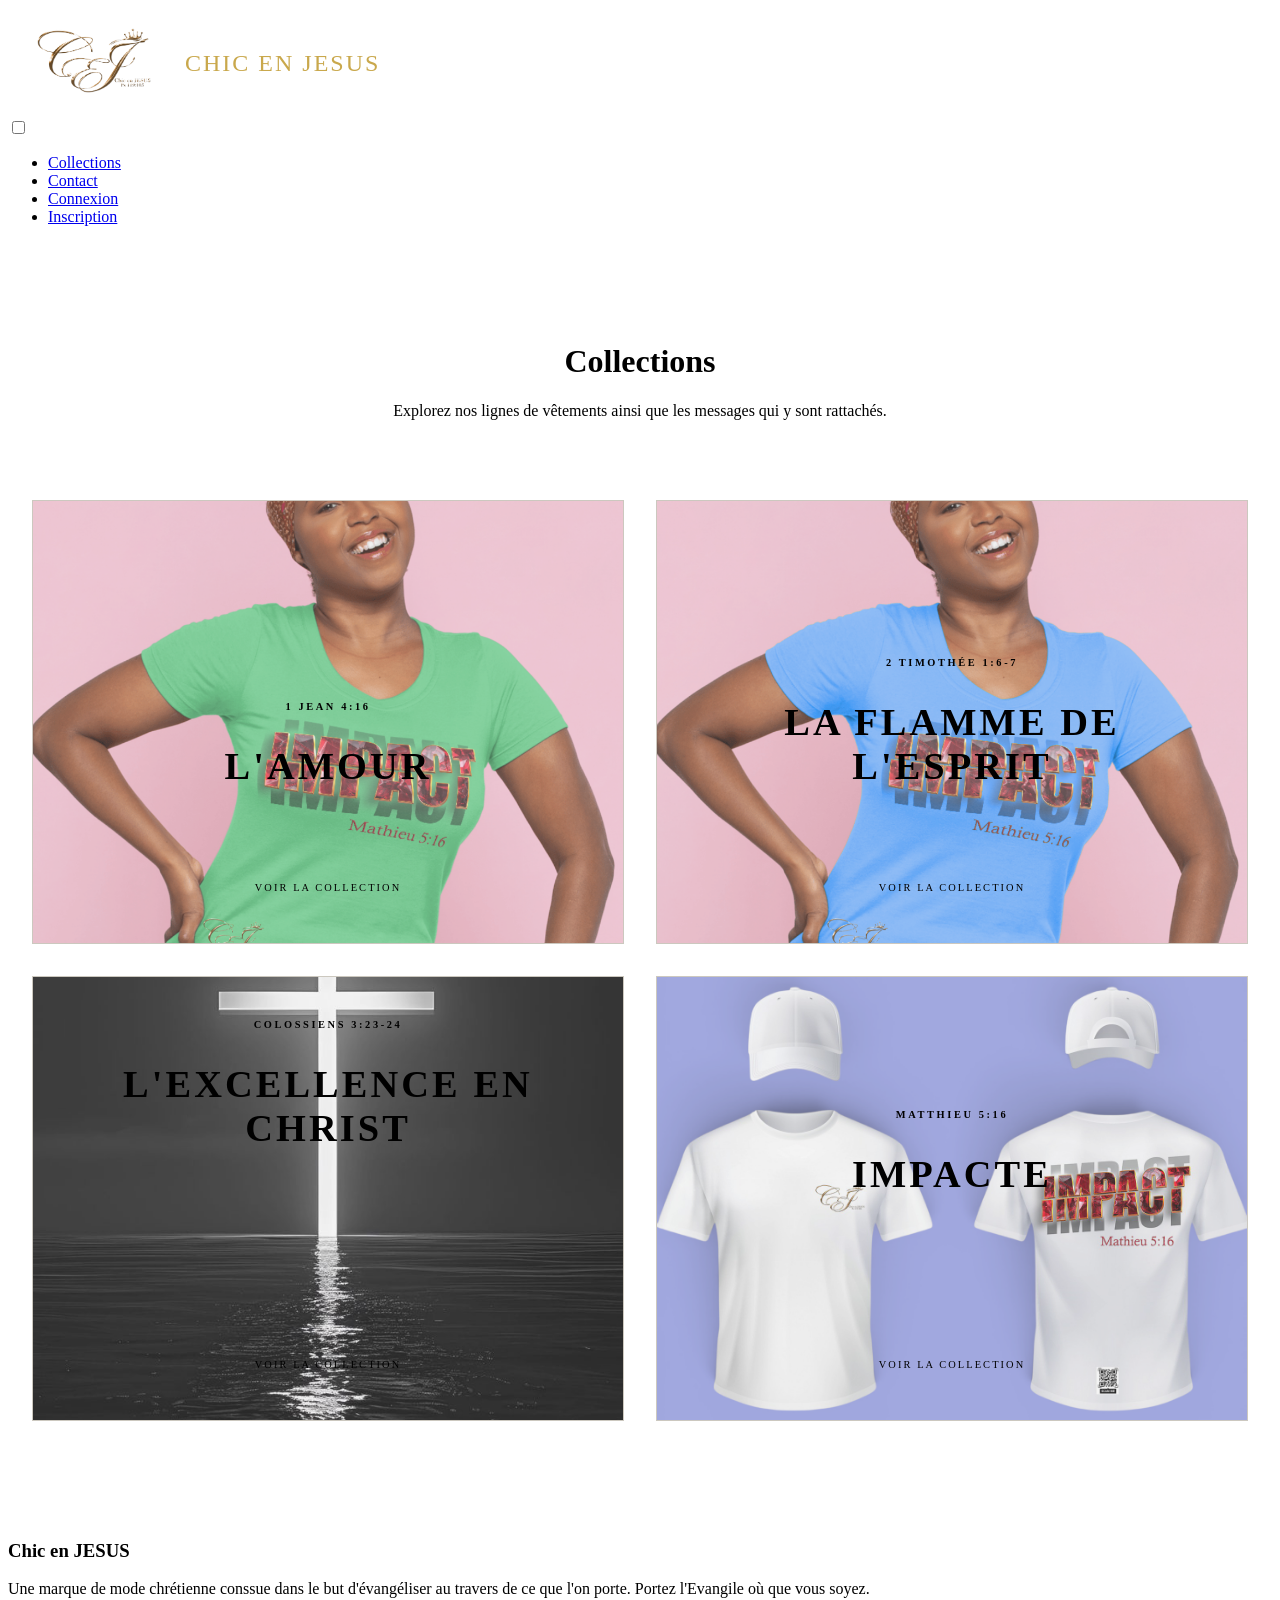
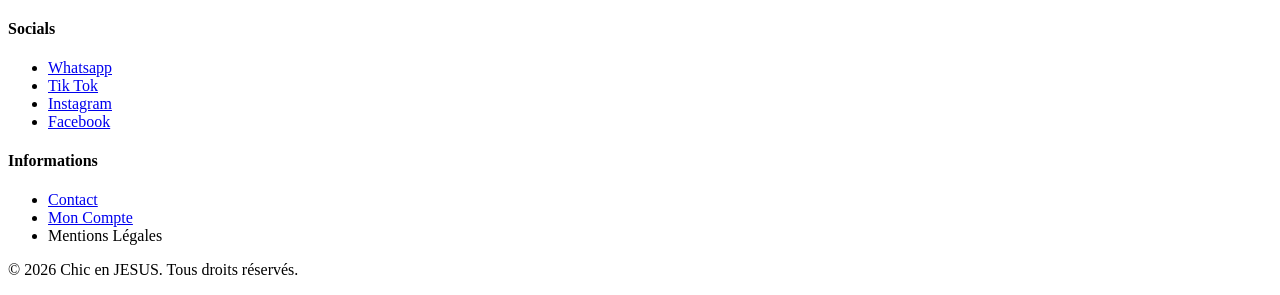
<file: collections.html>
<!DOCTYPE html>
<html lang="fr">
<head>
  <meta charset="UTF-8">
  <meta name="viewport" content="width=device-width, initial-scale=1.0">
  <meta name="description" content="Toutes les collections chrétiennes Chic en JESUS.">
  <meta property="og:title" content="Collections — Chic en JESUS">
  <title>Collections — Chic en JESUS</title>
  <link rel="stylesheet" href="style.css">
  <link rel="stylesheet" href="collections.css">
  <link rel="shortcut icon" " href="CEJ Offcial logo2.png" type="image/x-icon">
</head>
<body class="collections-page">

  <nav class="navbar">
    <div class="navbar-container">
    <a href="index.html" class="navbar-logo">
      <img src="CEJ Offcial logo2.png" alt="Logo Chic en JESUS" class="navbar-logo-img">
      <span class="navbar-logo-text">CHIC EN JESUS</span>
    </a>
      <input type="checkbox" id="nav-toggle" class="nav-toggle">
      <label for="nav-toggle" class="hamburger" aria-label="Menu">
        <span></span><span></span><span></span>
      </label>
      <ul class="nav-links">
        <li><a href="collections.html" class="active">Collections</a></li>
        <li><a href="contact.html">Contact</a></li>
        <li><a href="login.html">Connexion</a></li>
        <li><a href="signup.html" class="btn-primary">Inscription</a></li>
      </ul>
    </div>
  </nav>

  <main>

    <div class="collections-header">
      <h1 class="section-title">Collections</h1>
      <div class="section-divider"></div>
      <p class="section-sub">Explorez nos lignes de vêtements ainsi que les messages qui y sont rattachés.</p>
    </div>

    <div class="collections-grid">
      <div class="container">

        <a href="amour.html" class="coll-card">
          <div class="coll-card-img">
            <img src="Votre texte de pgaragraphe.png" alt="Collection L'Amour" loading="lazy">
          </div>
          <div class="coll-card-overlay"></div>
          <div class="coll-card-body">
            <p class="coll-card-ref">1 Jean 4:16</p>
            <h2 class="coll-card-name">L'Amour</h2>
            <p class="coll-card-desc">Une collection qui rappelle que l'amour de Dieu est inconditionnel et transforme chaque vie qu'il touche.</p>
            <span class="coll-card-cta">Voir la collection</span>
          </div>
        </a>

        <a href="La flamme de L'ESPRIT.html" class="coll-card">
          <div class="coll-card-img">
            <img src="Votre texte de pdddaragraphe.png" alt="Collection La flamme de L'ESPRIT" loading="lazy">
          </div>
          <div class="coll-card-overlay"></div>
          <div class="coll-card-body">
            <p class="coll-card-ref">2 Timothée 1:6-7</p>
            <h2 class="coll-card-name">La flamme de L'ESPRIT</h2>
            <p class="coll-card-desc">Porter cette collection, c'est affirmer que la grandeur se trouve dans le service aux autres.</p>
            <span class="coll-card-cta">Voir la collection</span>
          </div>
        </a>

        <a href="L'Excellence en CHRIST.html" class="coll-card">
          <div class="coll-card-img">
            <img src="IMG-20260518-WA0001.jpg" alt="Collection L'Excellence en CHRIST.html" loading="lazy">
          </div>
          <div class="coll-card-overlay"></div>
          <div class="coll-card-body">
            <p class="coll-card-ref">Colossiens 3:23-24</p>
            <h2 class="coll-card-name">L'Excellence en CHRIST</h2>
            <p class="coll-card-desc">
              <em>
                Dans notre façon de travailler,<br>
                Dans notre comportement vis à vis des autres,<br>
                Et même dans notre façon de nous vetir,<br>
                Ne cherchons pas à plaire aux Hommes. Mais en tout et pour tout, 
                témoignons l'Excellence de CHRIST au travers de ce que nous faisons.<br>
                Nous sommes le Sel de la Terre.
              </em>
            </p>
            <span class="coll-card-cta">Voir la collection</span>
          </div>
        </a>

        <a href="Impacte.html" class="coll-card">
          <div class="coll-card-img">
            <img src="IMG-20260515-WA0036.png" alt="Collection Impact" loading="lazy">
          </div>
          <div class="coll-card-overlay"></div>
          <div class="coll-card-body">
            <p class="coll-card-ref">Matthieu 5:16</p>
            <h2 class="coll-card-name">Impacte</h2>
            <p class="coll-card-desc"><em>Cette collection se veut porter le message que 
              Dieu nous appelle à marquer une différence au milieu 
              des Hommes, non dans le but de nous sentir meilleur 
              que les autres mais plutôt pour témoigner que CHRIST 
              peut réellement transformer une vie.
              Nous sommes le Sel de la Terre.</em>
            </p>
            <span class="coll-card-cta">Voir la collection</span>
          </div>
        </a>

      </div>
    </div>

  </main>

  <footer>
    <div class="footer-grid">
      <div class="footer-brand">
        <h3>Chic en JESUS</h3>
        <p>Une marque de mode chrétienne conssue 
          dans le but d'évangéliser au travers de 
          ce que l'on porte. Portez l'Evangile où que vous soyez.</p>
      </div>
      <div class="footer-col">
        <h4>Socials</h4>
        <ul>
          <li><a href="amour.html">Whatsapp</a></li>
          <li><a href="service.html">Tik Tok</a></li>
          <li><a href="gratitude.html">Instagram</a></li>
          <li><a href="foi.html">Facebook</a></li>
        </ul>
      </div>
      <div class="footer-col">
        <h4>Informations</h4>
        <ul>
          <li><a href="contact.html">Contact</a></li>
          <li><a href="login.html">Mon Compte</a></li>
          <li><span>Mentions Légales</span></li>
        </ul>
      </div>
    </div>
    <div class="footer-bottom">
      <p>&copy; 2026 Chic en JESUS. Tous droits réservés.</p>
    </div>
  </footer>

</body>
</html>
</file>
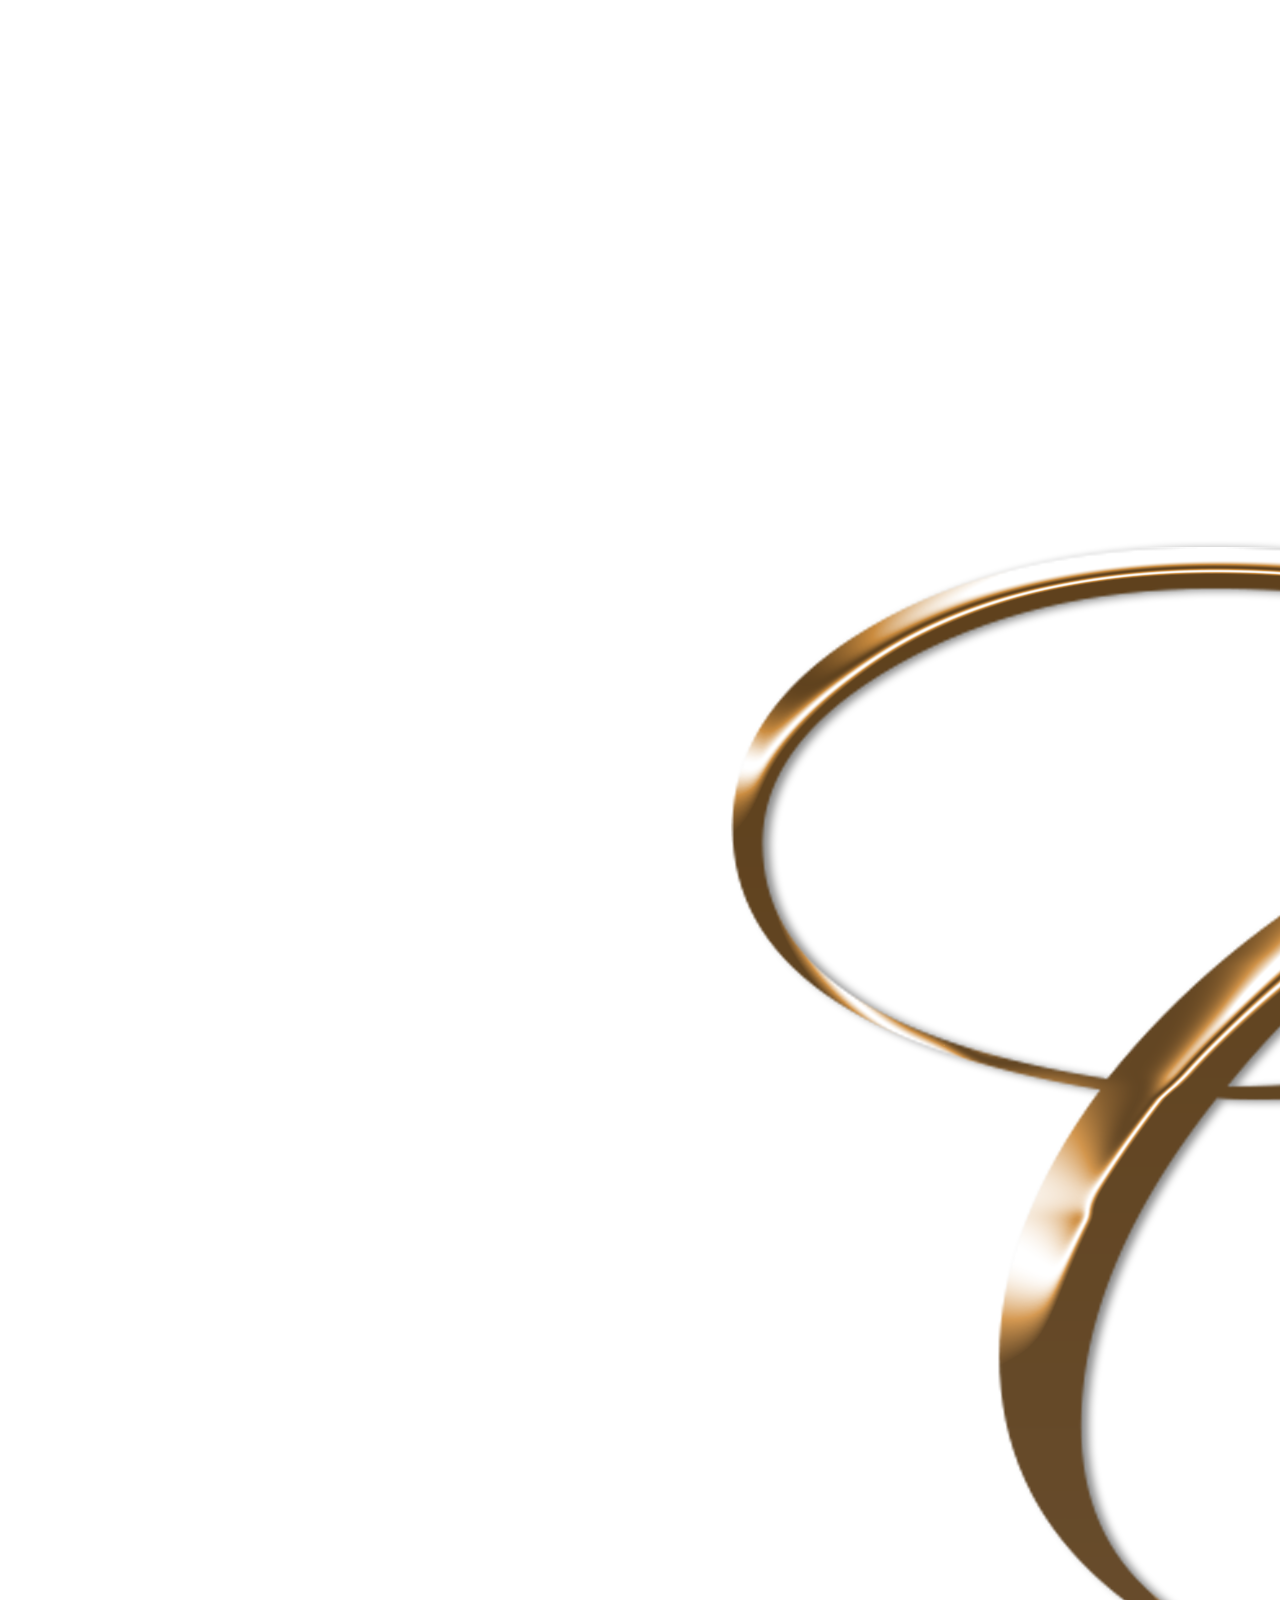
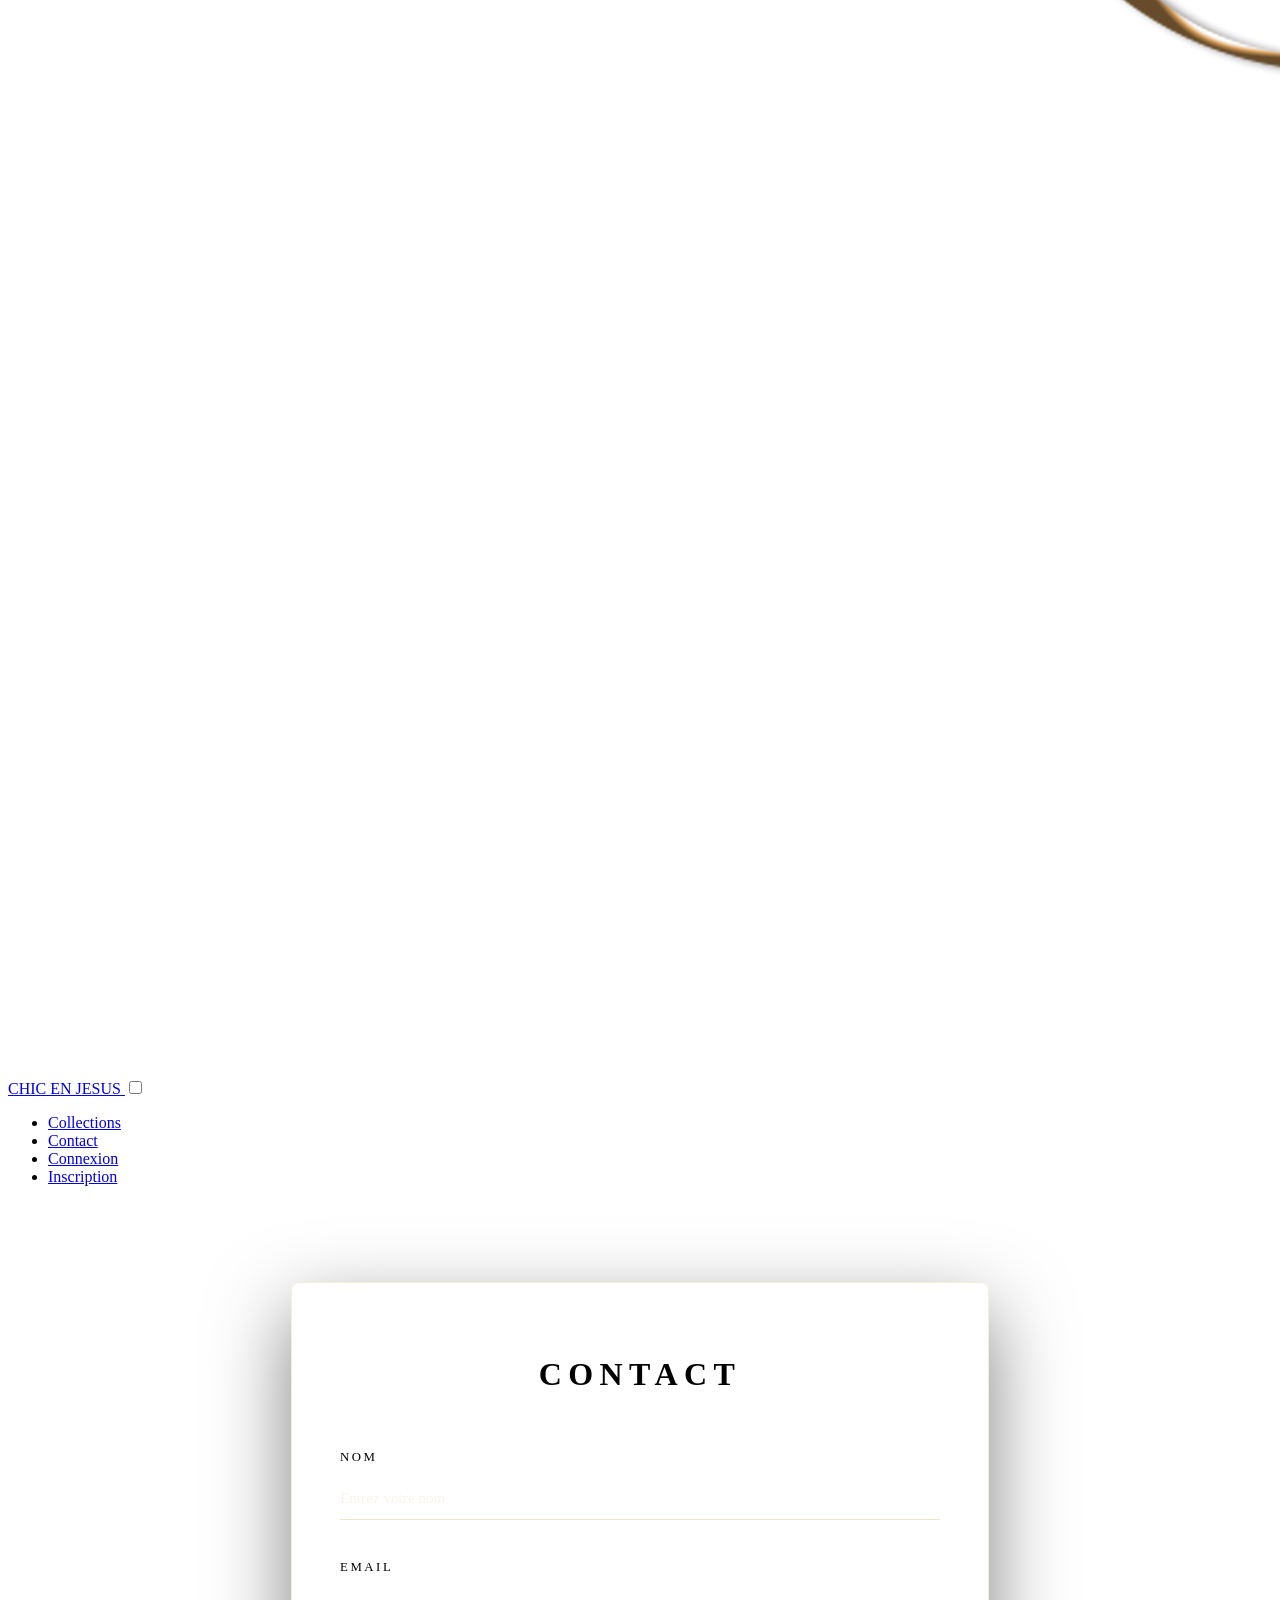
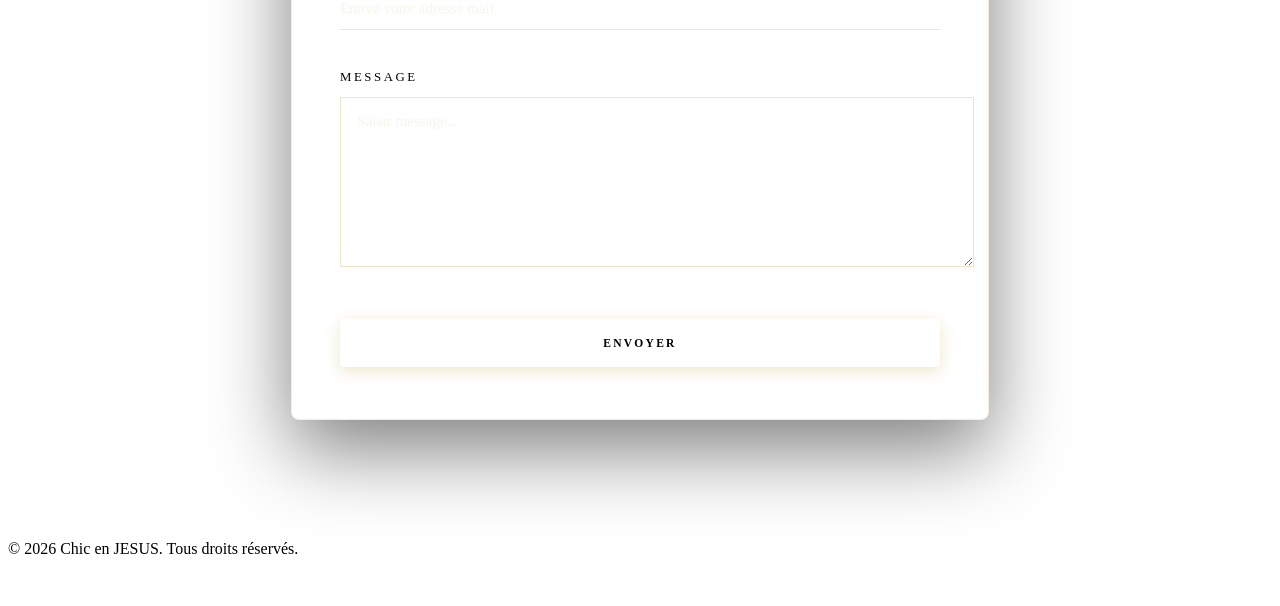
<file: contact.html>
<!DOCTYPE html>
<html lang="fr">
<head>
  <meta charset="UTF-8">
  <meta name="viewport" content="width=device-width, initial-scale=1.0">
  <meta name="description" content="Contactez l'équipe Chic en JESUS.">
  <meta property="og:title" content="Contact — Chic en JESUS">
  <title>Contact — Chic en JESUS</title>
  <link rel="stylesheet" href="style.css">
  <link rel="stylesheet" href="auth.css">
  <link rel="shortcut icon" " href="CEJ Offcial logo2.png" type="image/x-icon">
</head>
<body class="auth-page contact-page">

  <nav class="navbar">
    <div class="navbar-container">
    <a href="index.html" class="navbar-logo">
      <img src="CEJ Offcial logo2.png" alt="Logo Chic en JESUS" class="navbar-logo-img">
      <span class="navbar-logo-text">CHIC EN JESUS</span>
    </a>
      <input type="checkbox" id="nav-toggle" class="nav-toggle">
      <label for="nav-toggle" class="hamburger" aria-label="Menu">
        <span></span><span></span><span></span>
      </label>
      <ul class="nav-links">
        <li><a href="collections.html">Collections</a></li>
        <li><a href="contact.html" class="active">Contact</a></li>
        <li><a href="login.html">Connexion</a></li>
        <li><a href="signup.html" class="btn-primary">Inscription</a></li>
      </ul>
    </div>
  </nav>

  <main class="auth-main">
    <div class="auth-card">
      <div class="auth-card-header">
        <h1>Contact</h1>
        <div class="divider"></div>
      </div>

      <form class="auth-form" action="#" method="post">
        <div class="form-group">
          <label for="name">Nom</label>
          <input type="text" id="name" name="name" placeholder="Entrez votre nom" required>
        </div>

        <div class="form-group">
          <label for="email">Email</label>
          <input type="email" id="email" name="email" placeholder="Entrez votre adresse mail" required>
        </div>

        <div class="form-group">
          <label for="message">Message</label>
          <textarea id="message" name="message" placeholder="Saisir message..." required></textarea>
        </div>

        <button type="submit" class="auth-submit">Envoyer</button>
      </form>
    </div>
  </main>

  <footer>
    <div class="footer-bottom" style="margin-top:0; padding-top: 24px; padding-bottom: 24px;">
      <p>&copy; 2026 Chic en JESUS. Tous droits réservés.</p>
    </div>
  </footer>

</body>
</html>
</file>
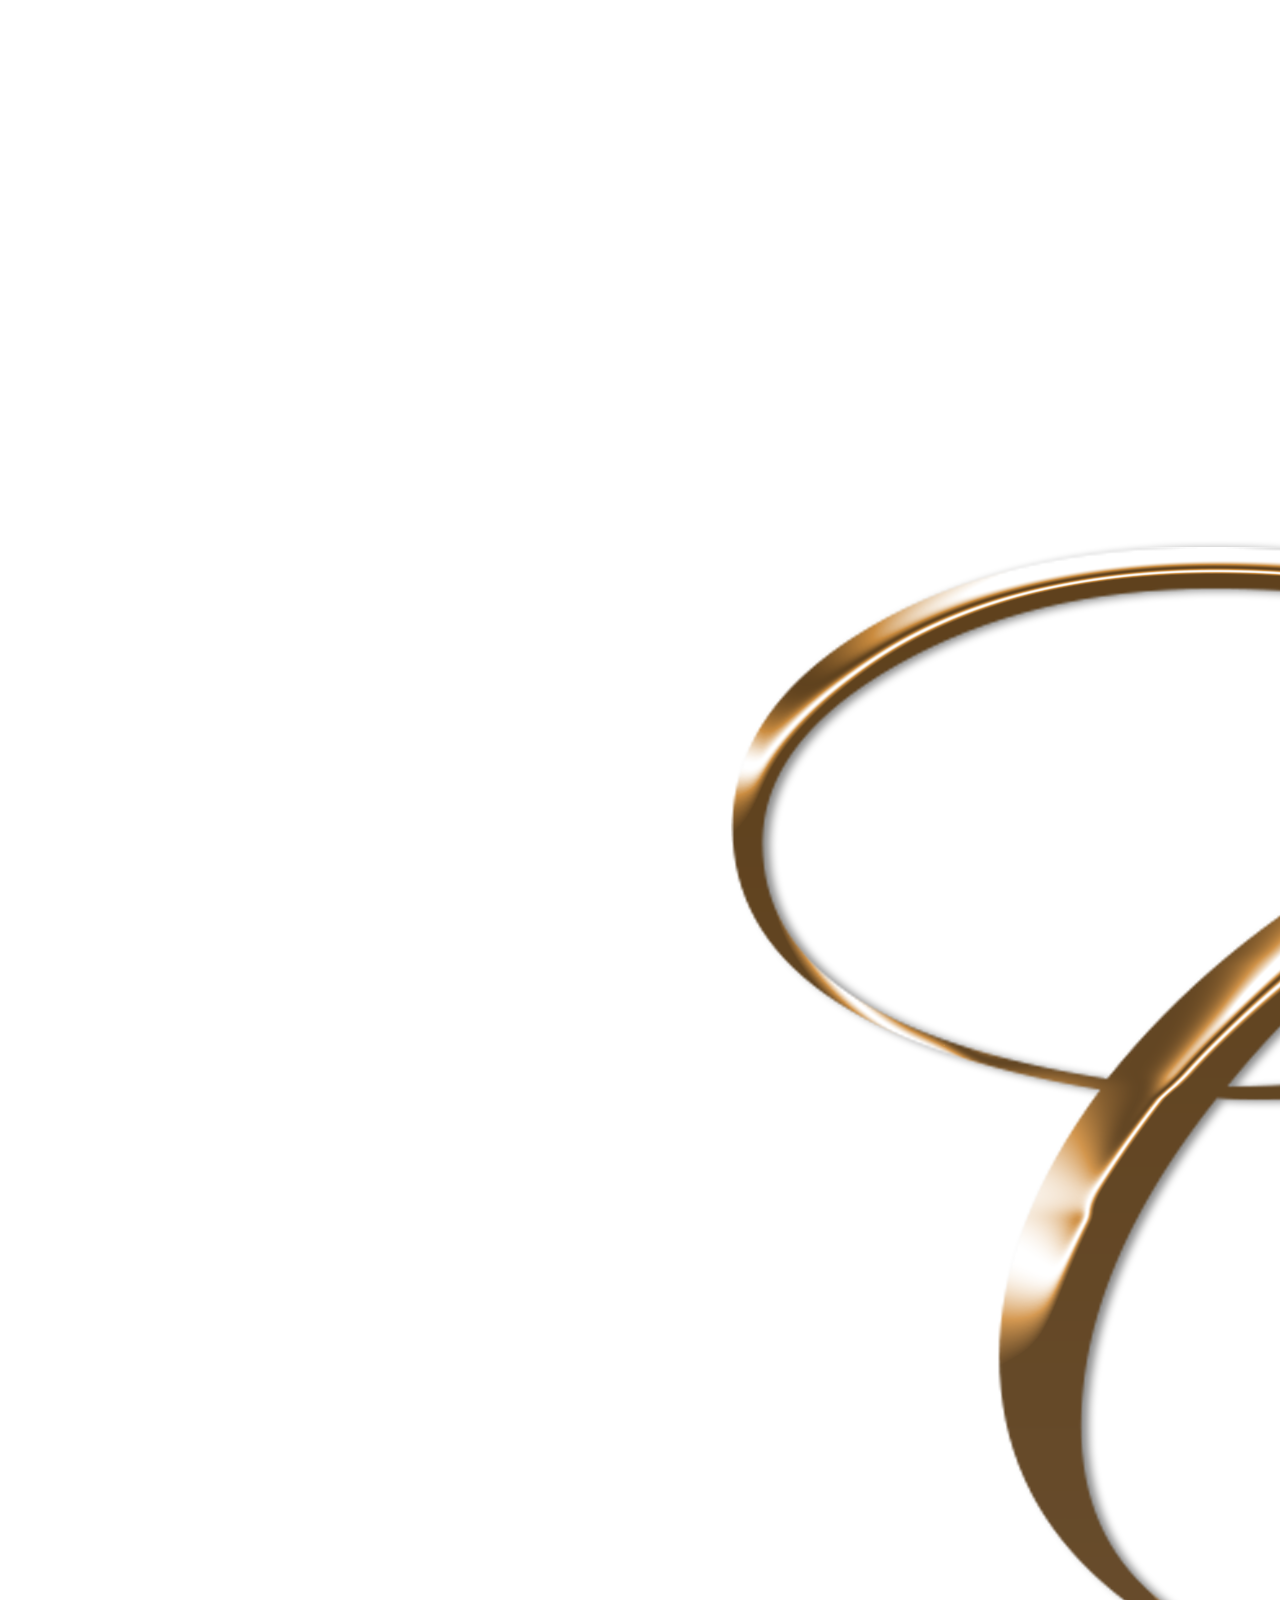
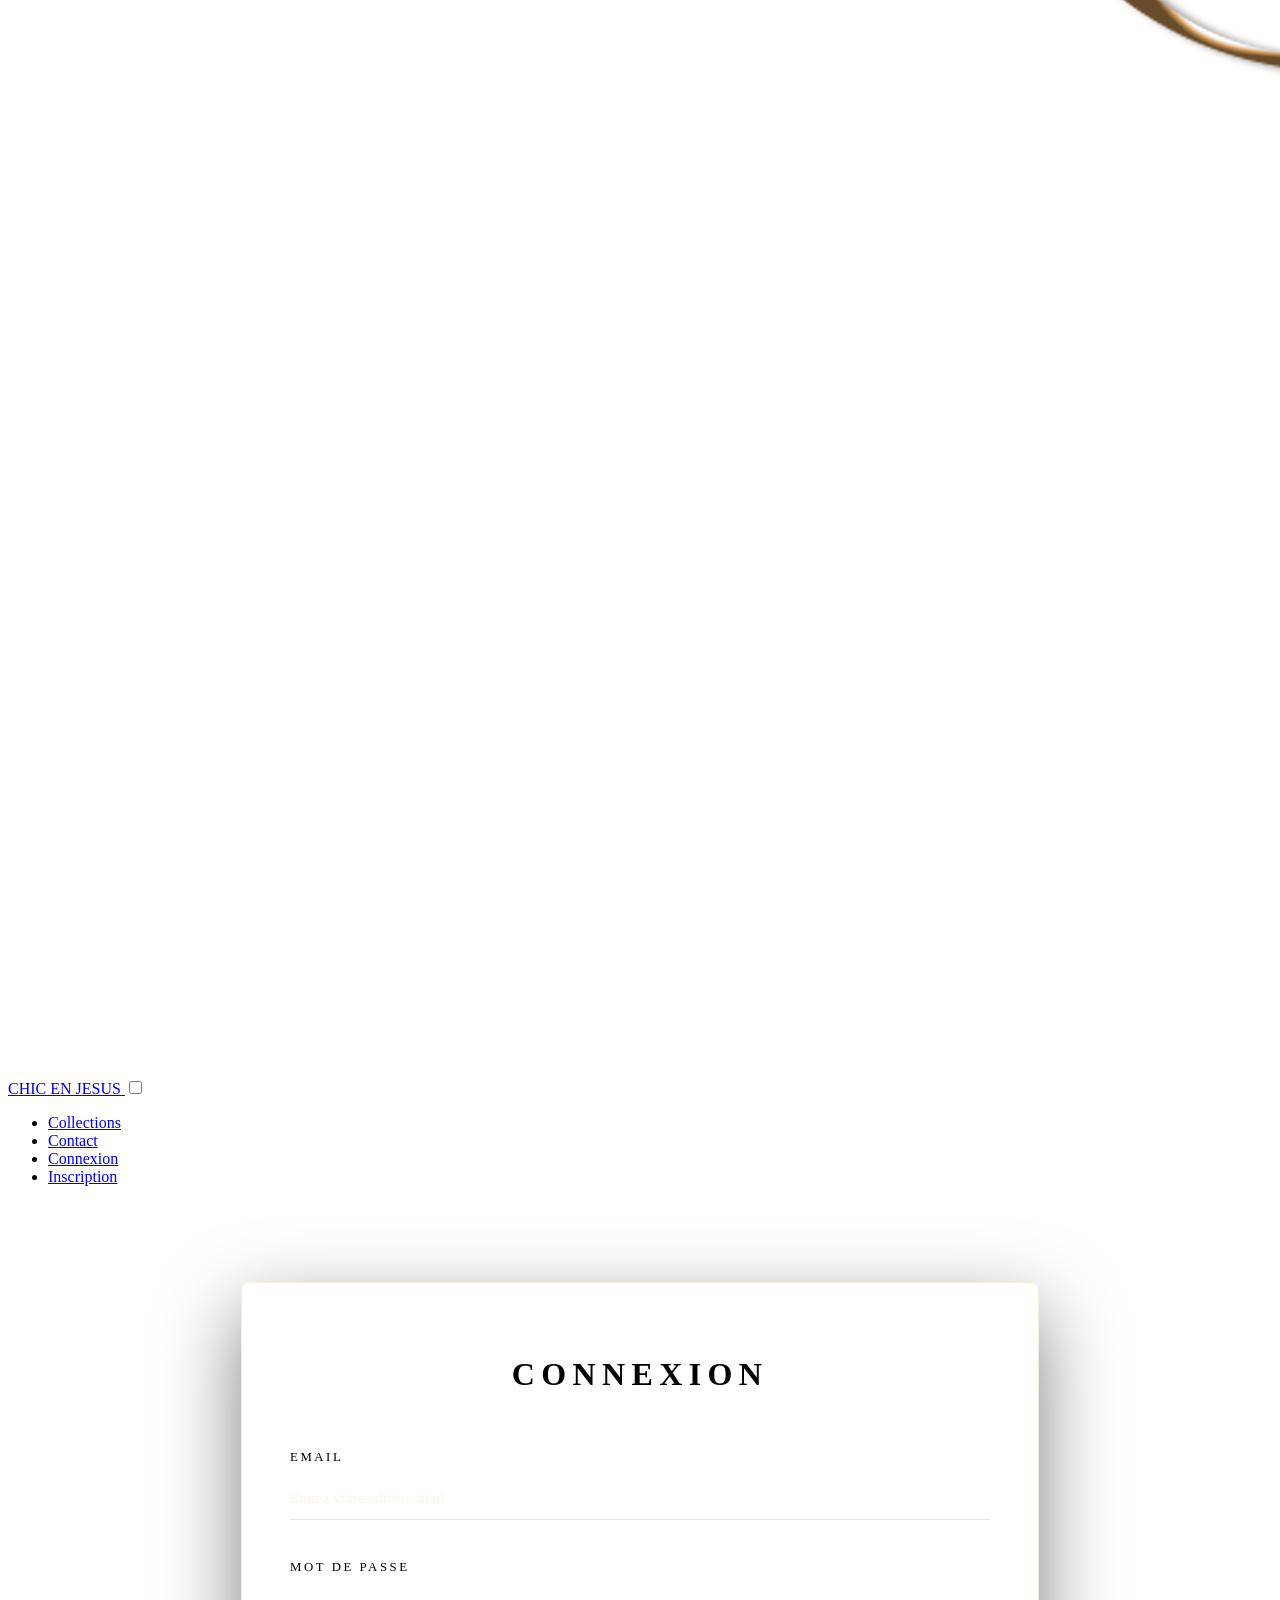
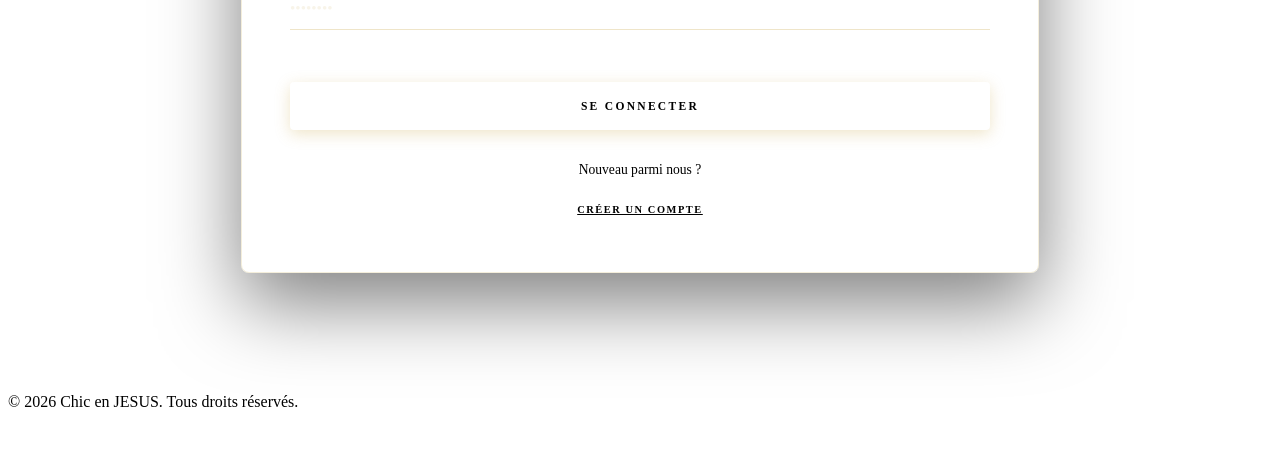
<file: login.html>
<!DOCTYPE html>
<html lang="fr">
<head>
  <meta charset="UTF-8">
  <meta name="viewport" content="width=device-width, initial-scale=1.0">
  <meta name="description" content="Connectez-vous à votre espace Chic en JESUS.">
  <meta property="og:title" content="Connexion — Chic en JESUS">
  <title>Connexion — Chic en JESUS</title>
  <link rel="stylesheet" href="style.css">
  <link rel="stylesheet" href="auth.css">
  <link rel="shortcut icon" " href="CEJ Offcial logo2.png" type="image/x-icon">
</head>
<body class="auth-page">

  <nav class="navbar">
    <div class="navbar-container">
    <a href="index.html" class="navbar-logo">
      <img src="CEJ Offcial logo2.png" alt="Logo Chic en JESUS" class="navbar-logo-img">
      <span class="navbar-logo-text">CHIC EN JESUS</span>
    </a>
      <input type="checkbox" id="nav-toggle" class="nav-toggle">
      <label for="nav-toggle" class="hamburger" aria-label="Menu">
        <span></span><span></span><span></span>
      </label>
      <ul class="nav-links">
        <li><a href="collections.html">Collections</a></li>
        <li><a href="contact.html">Contact</a></li>
        <li><a href="login.html" class="active">Connexion</a></li>
        <li><a href="signup.html" class="btn-primary">Inscription</a></li>
      </ul>
    </div>
  </nav>

  <main class="auth-main">
    <div class="auth-card">
      <div class="auth-card-header">
        <h1>Connexion</h1>
        <div class="divider"></div>
      </div>

      <form class="auth-form" action="#" method="post">
        <div class="form-group">
          <label for="email">Email</label>
          <input type="email" id="email" name="email" placeholder="Entrez votre adresse mail" required>
        </div>

        <div class="form-group">
          <label for="password">Mot de passe</label>
          <input type="password" id="password" name="password" placeholder="••••••••" required>
        </div>

        <button type="submit" class="auth-submit">Se connecter</button>
      </form>

      <div class="auth-footer-note">
        <p>Nouveau parmi nous ?</p>
        <a href="signup.html">Créer un compte</a>
      </div>
    </div>
  </main>

  <footer>
    <div class="footer-bottom" style="margin-top:0; padding-top: 24px; padding-bottom: 24px;">
      <p>&copy; 2026 Chic en JESUS. Tous droits réservés.</p>
    </div>
  </footer>

</body>
</html>
</file>
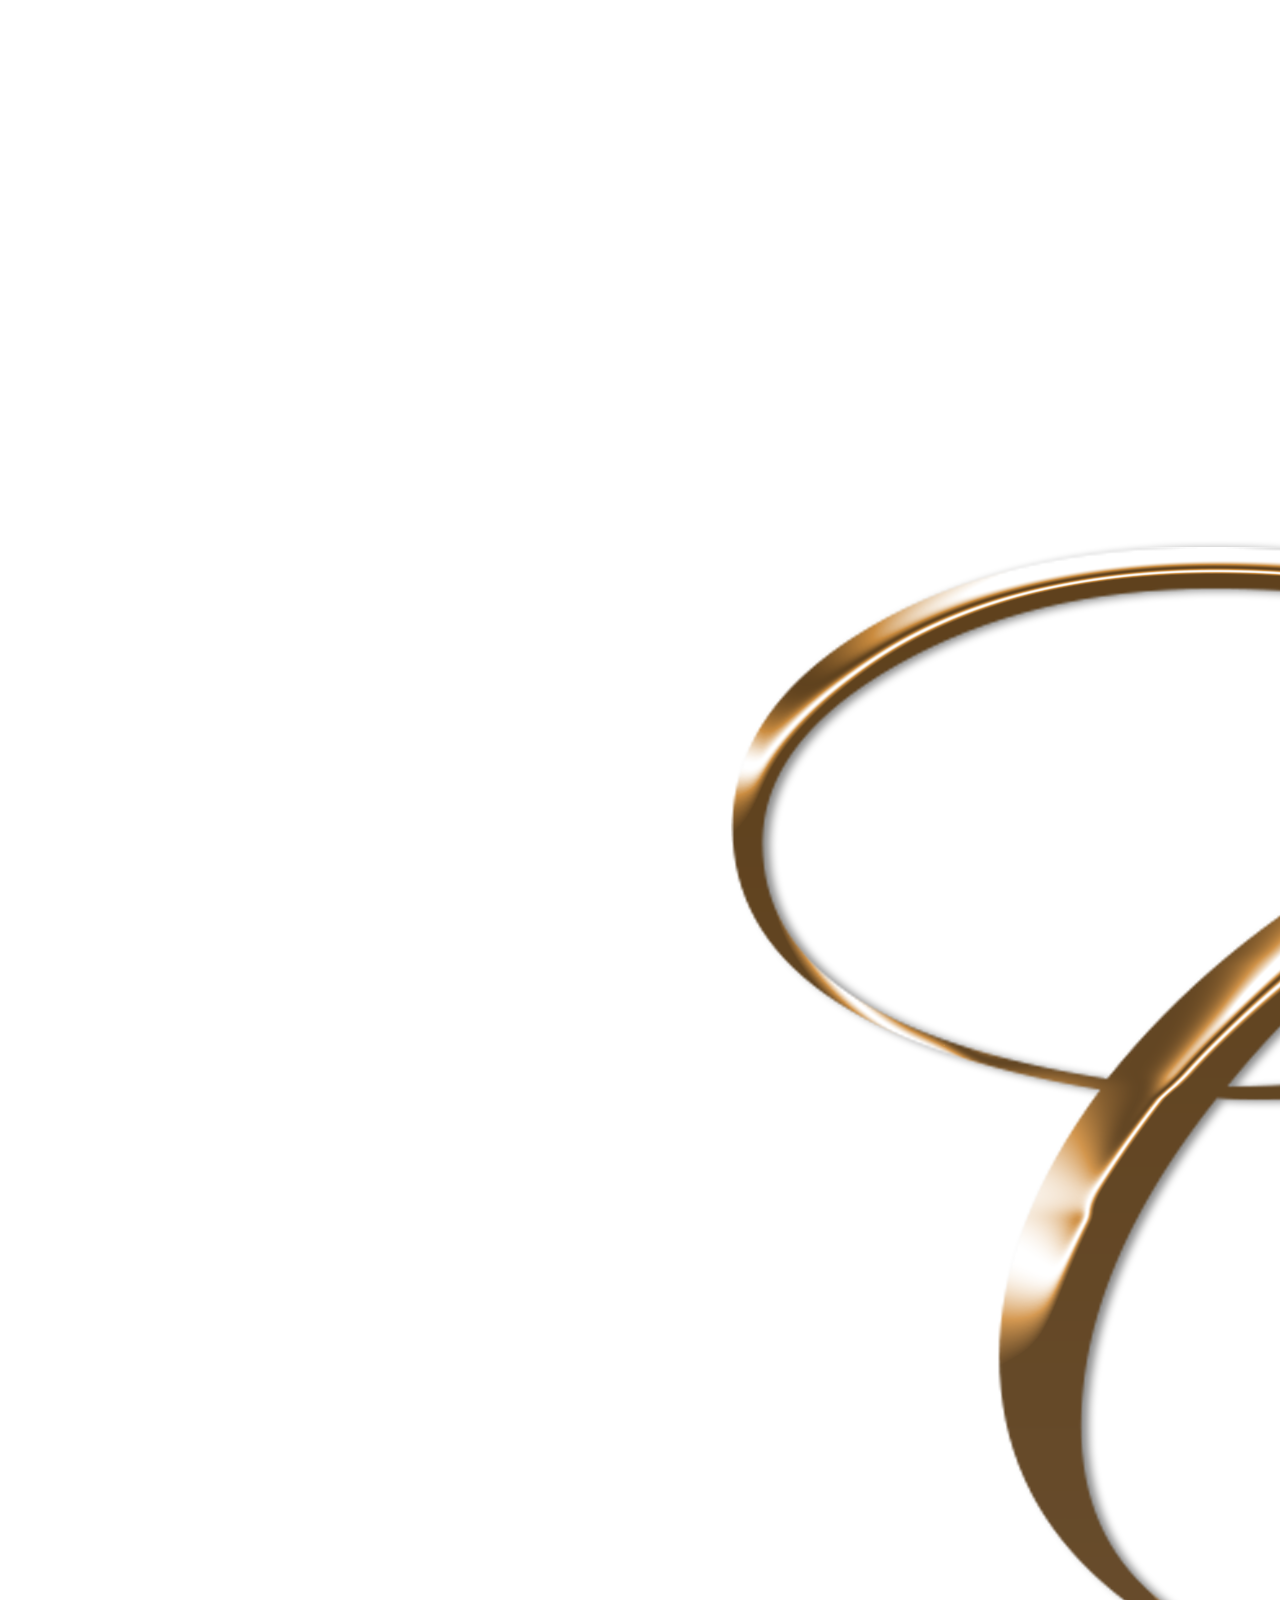
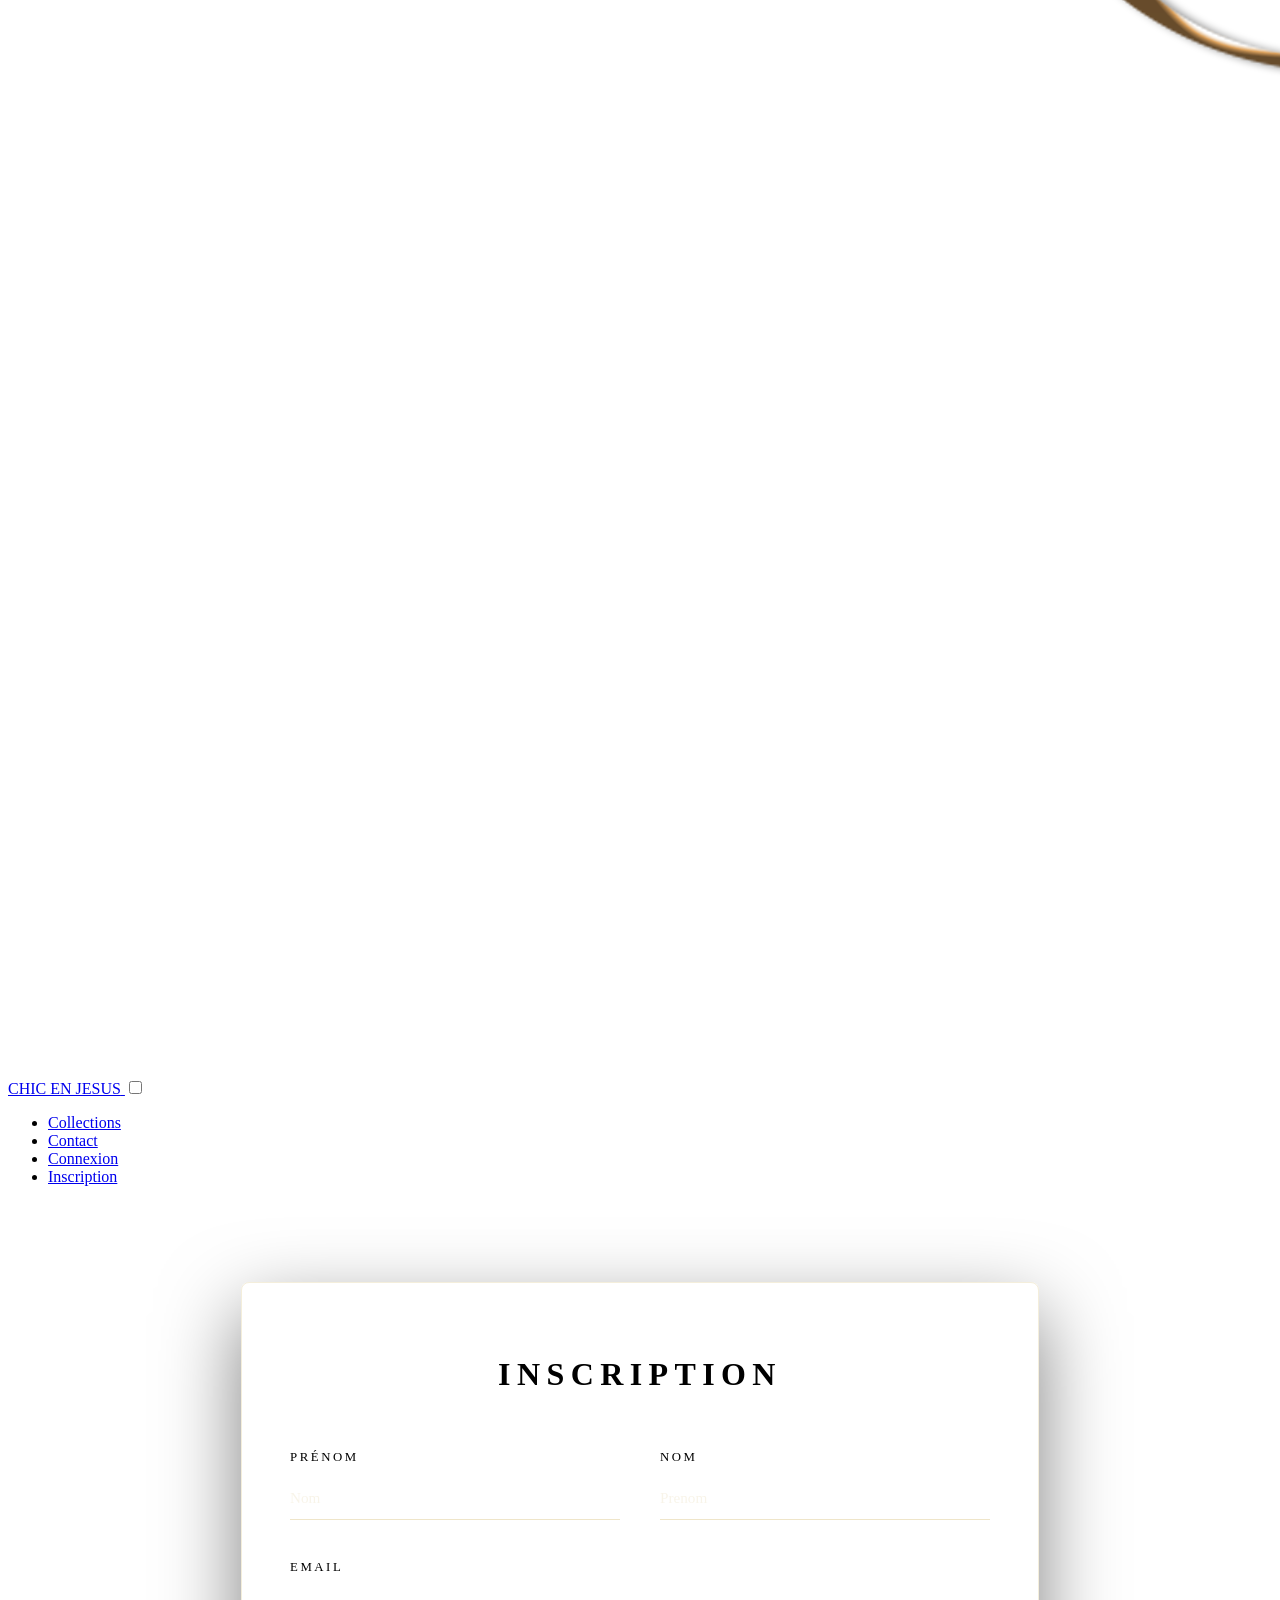
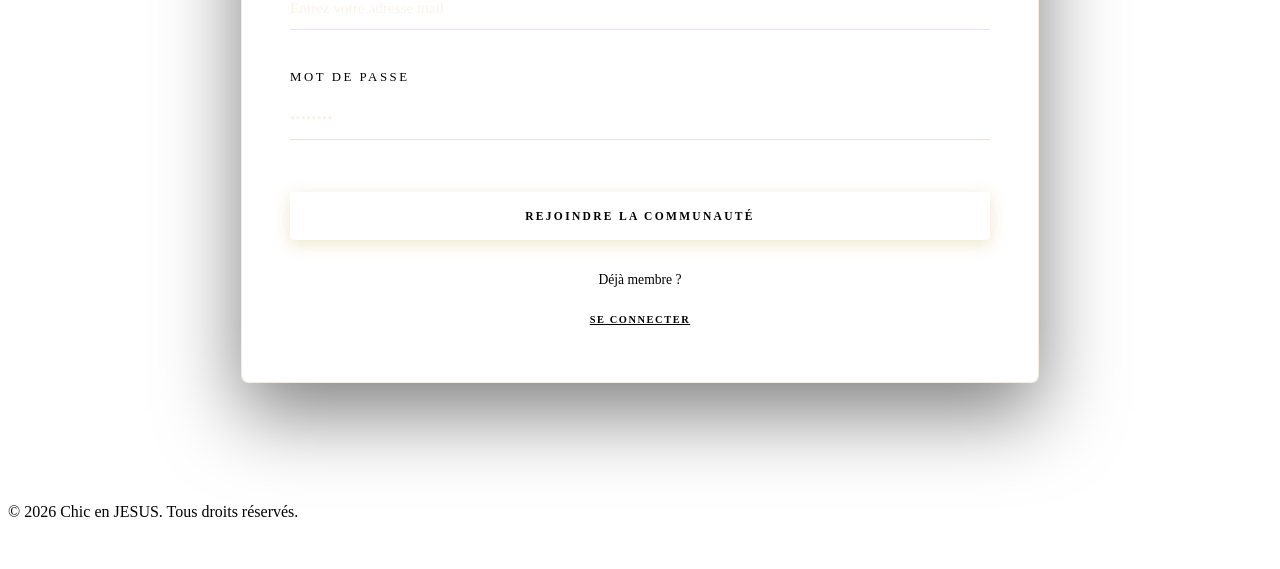
<file: signup.html>
<!DOCTYPE html>
<html lang="fr">
<head>
  <meta charset="UTF-8">
  <meta name="viewport" content="width=device-width, initial-scale=1.0">
  <meta name="description" content="Rejoignez la communauté Chic en JESUS.">
  <meta property="og:title" content="Inscription — Chic en JESUS">
  <title>Inscription — Chic en JESUS</title>
  <link rel="stylesheet" href="style.css">
  <link rel="stylesheet" href="auth.css">
  <link rel="shortcut icon" " href="CEJ Offcial logo2.png" type="image/x-icon">
</head>
<body class="auth-page">

  <nav class="navbar">
    <div class="navbar-container">
    <a href="index.html" class="navbar-logo">
      <img src="CEJ Offcial logo2.png" alt="Logo Chic en JESUS" class="navbar-logo-img">
      <span class="navbar-logo-text">CHIC EN JESUS</span>
    </a>
      <input type="checkbox" id="nav-toggle" class="nav-toggle">
      <label for="nav-toggle" class="hamburger" aria-label="Menu">
        <span></span><span></span><span></span>
      </label>
      <ul class="nav-links">
        <li><a href="collections.html">Collections</a></li>
        <li><a href="contact.html">Contact</a></li>
        <li><a href="login.html">Connexion</a></li>
        <li><a href="signup.html" class="btn-primary active">Inscription</a></li>
      </ul>
    </div>
  </nav>

  <main class="auth-main">
    <div class="auth-card">
      <div class="auth-card-header">
        <h1>Inscription</h1>
        <div class="divider"></div>
      </div>

      <form class="auth-form" action="#" method="post">
        <div class="form-row">
          <div class="form-group">
            <label for="firstName">Prénom</label>
            <input type="text" id="firstName" name="firstName" placeholder="Nom" required>
          </div>
          <div class="form-group">
            <label for="lastName">Nom</label>
            <input type="text" id="lastName" name="lastName" placeholder="Prenom" required>
          </div>
        </div>

        <div class="form-group">
          <label for="email">Email</label>
          <input type="email" id="email" name="email" placeholder="Entrez votre adresse mail" required>
        </div>

        <div class="form-group">
          <label for="password">Mot de passe</label>
          <input type="password" id="password" name="password" placeholder="••••••••" required minlength="6">
        </div>

        <button type="submit" class="auth-submit">Rejoindre la communauté</button>
      </form>

      <div class="auth-footer-note">
        <p>Déjà membre ?</p>
        <a href="login.html">Se connecter</a>
      </div>
    </div>
  </main>

  <footer>
    <div class="footer-bottom" style="margin-top:0; padding-top: 24px; padding-bottom: 24px;">
      <p>&copy; 2026 Chic en JESUS. Tous droits réservés.</p>
    </div>
  </footer>

</body>
</html>
</file>
<file: style.css>
.collections-page {
  background-color: var(--blue-medium);
  min-height: 100vh;
}

.collections-header {
  padding: 80px 24px 64px;
  text-align: center;
}

.collections-grid {
  padding: 0 24px 100px;
}

.collections-grid .container {
  max-width: var(--max-width);
  margin: 0 auto;
  display: grid;
  grid-template-columns: repeat(2, 1fr);
  gap: 32px;
}

.coll-card {
  position: relative;
  overflow: hidden;
  border: 1px solid rgba(201, 168, 76, 0.1);
  cursor: pointer;
  display: block;
  transition: all 0.5s ease;
  text-decoration: none;
  color: inherit;
  background: rgba(0, 0, 0, 0.2);
}

.coll-card:hover {
  border-color: var(--gold);
  transform: translateY(-8px);
  box-shadow: 0 15px 50px rgba(201, 168, 76, 0.2);
}

.coll-card-img {
  aspect-ratio: 4/3;
  overflow: hidden;
}

.coll-card-img img {
  width: 100%;
  height: 100%;
  object-fit: cover;
  transition: transform 1s ease, opacity 0.5s;
  opacity: 0.8;
}

.coll-card:hover .coll-card-img img {
  transform: scale(1.05);
  opacity: 1;
}

.coll-card-overlay {
  position: absolute;
  inset: 0;
  background: linear-gradient(to top, var(--blue-medium) 0%, rgba(26, 26, 46, 0.55) 55%, transparent 100%);
  opacity: 0.9;
  transition: opacity 0.4s;
}

.coll-card:hover .coll-card-overlay {
  opacity: 0.7;
}

.coll-card-body {
  position: absolute;
  bottom: 0;
  left: 0;
  right: 0;
  padding: 40px 48px;
  text-align: center;
}

.coll-card-ref {
  font-family: var(--font-title);
  font-size: 0.65rem;
  letter-spacing: 0.25em;
  text-transform: uppercase;
  color: var(--gold);
  font-weight: 700;
  margin-bottom: 10px;
}

.coll-card-name {
  font-family: var(--font-title);
  font-size: clamp(1.5rem, 3vw, 2.5rem);
  font-weight: 700;
  color: var(--text-light);
  letter-spacing: 0.08em;
  text-transform: uppercase;
  margin-bottom: 14px;
}

.coll-card-desc {
  font-family: var(--font-body);
  font-size: 0.9rem;
  color: var(--text-secondary);
  line-height: 1.6;
  max-width: 400px;
  margin: 0 auto 24px;
  opacity: 0;
  transform: translateY(8px);
  transition: opacity 0.5s ease 0.1s, transform 0.5s ease 0.1s;
}

.coll-card:hover .coll-card-desc {
  opacity: 1;
  transform: translateY(0);
}

.coll-card-cta {
  display: inline-block;
  border: 1px solid var(--gold);
  color: var(--gold);
  font-family: var(--font-title);
  font-size: 0.65rem;
  letter-spacing: 0.2em;
  text-transform: uppercase;
  padding: 10px 28px;
  transition: all 0.3s ease;
}

.coll-card:hover .coll-card-cta {
  background: var(--gold);
  color: var(--blue-dark);
  box-shadow: var(--shadow-gold);
}

/* ===== COLLECTION DETAIL ===== */
.collection-hero {
  position: relative;
  height: 65vh;
  min-height: 450px;
  display: flex;
  align-items: center;
  justify-content: center;
}

.collection-hero-bg {
  position: absolute;
  inset: 0;
}

.collection-hero-bg img {
  width: 100%;
  height: 100%;
  object-fit: cover;
}

.collection-hero-overlay {
  position: absolute;
  inset: 0;
  background: linear-gradient(to bottom, rgba(10, 10, 10, 0.3) 0%, rgba(26, 26, 46, 0.75) 100%);
}

.collection-hero-title {
  position: relative;
  z-index: 2;
  font-family: var(--font-title);
  font-size: clamp(3rem, 8vw, 7rem);
  font-weight: 900;
  letter-spacing: 0.15em;
  text-transform: uppercase;
  color: var(--text-light);
  text-shadow: 0 4px 30px rgba(0, 0, 0, 0.5);
  text-align: center;
}

.spiritual-section {
  padding: 80px 24px 100px;
}

.spiritual-section .container {
  max-width: 900px;
  margin: 0 auto;
  display: flex;
  flex-direction: column;
  gap: 64px;
}

/* ===== PRODUCTS ===== */
.products-section {
  padding: 80px 24px;
  background-color: var(--blue-dark);
  border-top: 1px solid rgba(201, 168, 76, 0.1);
}

.products-section .container {
  max-width: var(--max-width);
  margin: 0 auto;
}

.products-section .section-header {
  margin-bottom: 56px;
}

.products-grid {
  display: grid;
  grid-template-columns: repeat(3, 1fr);
  gap: 24px;
}

.product-card {
  position: relative;
  aspect-ratio: 3/4;
  overflow: hidden;
  border: 1px solid rgba(255, 255, 255, 0.05);
  transition: all 0.5s ease;
}

.product-card:hover {
  border-color: var(--gold);
  box-shadow: 0 0 40px rgba(201, 168, 76, 0.1);
  transform: scale(1.02);
}

.product-card img {
  width: 100%;
  height: 100%;
  object-fit: cover;
  transition: transform 1s ease;
}

.product-card:hover img {
  transform: scale(1.05);
}

.product-card-overlay {
  position: absolute;
  inset: 0;
  background: rgba(0, 0, 0, 0.15);
  transition: background 0.4s;
}

.product-card:hover .product-card-overlay {
  background: rgba(0, 0, 0, 0.45);
}

.product-card-action {
  position: absolute;
  bottom: 0;
  left: 0;
  right: 0;
  padding: 24px;
  background: linear-gradient(to top, rgba(0, 0, 0, 0.8), transparent);
  display: flex;
  justify-content: center;
  transform: translateY(100%);
  transition: transform 0.45s ease;
}

.product-card:hover .product-card-action {
  transform: translateY(0);
}

/* ===== BACK LINK ===== */
.back-link {
  display: inline-flex;
  align-items: center;
  gap: 10px;
  font-family: var(--font-title);
  font-size: 0.7rem;
  letter-spacing: 0.2em;
  text-transform: uppercase;
  color: var(--text-secondary);
  transition: color 0.3s;
  margin-top: 64px;
}

.back-link:hover {
  color: var(--gold);
}

.back-link::before {
  content: '←';
  font-size: 1rem;
}

/* ===== RESPONSIVE ===== */
@media (max-width: 768px) {
  .collections-grid .container {
    grid-template-columns: 1fr;
  }

  .coll-card-body {
    padding: 28px 24px;
  }

  .products-grid {
    grid-template-columns: 1fr;
    gap: 16px;
  }

  .spiritual-section {
    padding: 56px 16px 64px;
  }

  .verse-card {
    padding: 40px 24px;
  }

  .verse-card-tag {
    left: 24px;
  }
}

@media (max-width: 480px) {
  .coll-card-desc {
    display: none;
  }
}
</file>
<file: collections.css>
/* ===== COLLECTIONS PAGE ===== */
.navbar-logo {
  display: flex;
  align-items: center;   /* aligne verticalement logo + texte */
  gap: 12px;             /* espace entre le logo et le texte */
  text-decoration: none;
}

.navbar-logo-img {
  height: 110px;          /* ajuste selon ton logo */
  width: auto;
  object-fit: contain;
}

.navbar-logo-text {
  font-family: 'Georgia', serif;   /* ou ta police actuelle */
  font-size: 1.5rem;
  letter-spacing: 2px;
  color: #C9A84C;                  /* couleur or comme sur ton logo */
  text-transform: uppercase;
  white-space: nowrap;
}
.collections-page {
  background-color: var(--color-primary);
  min-height: 100vh;
}

.collections-header {
  padding: 80px 24px 64px;
  text-align: center;
}

.collections-grid {
  padding: 0 24px 100px;
}

.collections-grid .container {
  max-width: var(--max-width);
  margin: 0 auto;
  display: grid;
  grid-template-columns: repeat(2, 1fr);
  gap: 32px;
}

.coll-card {
  position: relative;
  overflow: hidden;
  border: 1px solid rgba(201,168,76,0.1);
  cursor: pointer;
  display: block;
  transition: border-color 0.5s;
  text-decoration: none;
  color: inherit;
}

.coll-card:hover {
  border-color: rgba(201,168,76,0.5);
}

.coll-card-img {
  aspect-ratio: 4/3;
  overflow: hidden;
}

.coll-card-img img {
  width: 100%;
  height: 100%;
  object-fit: cover;
  transition: transform 1s ease, opacity 0.5s;
  opacity: 0.8;
}

.coll-card:hover .coll-card-img img {
  transform: scale(1.05);
  opacity: 1;
}

.coll-card-overlay {
  position: absolute;
  inset: 0;
  background: linear-gradient(to top, var(--color-primary) 0%, rgba(26,26,46,0.55) 55%, transparent 100%);
  opacity: 0.9;
  transition: opacity 0.4s;
}

.coll-card:hover .coll-card-overlay {
  opacity: 0.78;
}

.coll-card-body {
  position: absolute;
  bottom: 0;
  left: 0;
  right: 0;
  padding: 40px 48px;
  text-align: center;
}

.coll-card-ref {
  font-family: var(--font-title);
  font-size: 0.65rem;
  letter-spacing: 0.25em;
  text-transform: uppercase;
  color: var(--color-accent);
  font-weight: 700;
  margin-bottom: 10px;
}

.coll-card-name {
  font-family: var(--font-title);
  font-size: clamp(1.5rem, 3vw, 2.5rem);
  font-weight: 700;
  color: var(--color-text);
  letter-spacing: 0.08em;
  text-transform: uppercase;
  margin-bottom: 14px;
}

.coll-card-desc {
  font-family: var(--font-body);
  font-size: 0.9rem;
  color: var(--color-text-secondary);
  line-height: 1.6;
  max-width: 400px;
  margin: 0 auto 24px;
  opacity: 0;
  transform: translateY(8px);
  transition: opacity 0.5s ease 0.1s, transform 0.5s ease 0.1s;
}

.coll-card:hover .coll-card-desc {
  opacity: 1;
  transform: translateY(0);
}

.coll-card-cta {
  display: inline-block;
  border: 1px solid var(--color-accent);
  color: var(--color-accent);
  font-family: var(--font-title);
  font-size: 0.65rem;
  letter-spacing: 0.2em;
  text-transform: uppercase;
  padding: 10px 28px;
  transition: background-color 0.3s, color 0.3s;
}

.coll-card:hover .coll-card-cta {
  background-color: var(--color-accent);
  color: var(--color-dark);
}

/* ===== COLLECTION DETAIL PAGE ===== */
.collection-hero {
  position: relative;
  height: 65vh;
  min-height: 450px;
  display: flex;
  align-items: center;
  justify-content: center;
}

.collection-hero-bg {
  position: absolute;
  inset: 0;
}

.collection-hero-bg img {
  width: 100%;
  height: 100%;
  object-fit: cover;
}

.collection-hero-overlay {
  position: absolute;
  inset: 0;
  background: linear-gradient(to bottom, rgba(10,10,10,0.3) 0%, rgba(26,26,46,0.75) 100%);
}

.collection-hero-title {
  position: relative;
  z-index: 2;
  font-family: var(--font-title);
  font-size: clamp(3rem, 8vw, 7rem);
  font-weight: 900;
  letter-spacing: 0.15em;
  text-transform: uppercase;
  color: var(--color-text);
  text-shadow: 0 4px 30px rgba(0,0,0,0.5);
  text-align: center;
}

.spiritual-section {
  padding: 80px 24px 100px;
}

.spiritual-section .container {
  max-width: 900px;
  margin: 0 auto;
  display: flex;
  flex-direction: column;
  gap: 64px;
}

/* ===== PRODUCTS GRID ===== */
.products-section {
  padding: 80px 24px;
  background-color: var(--color-dark);
  border-top: 1px solid rgba(201,168,76,0.1);
}

.products-section .container {
  max-width: var(--max-width);
  margin: 0 auto;
}

.products-section .section-header {
  margin-bottom: 56px;
}

.products-grid {
  display: grid;
  grid-template-columns: repeat(3, 1fr);
  gap: 24px;
}

.product-card {
  position: relative;
  aspect-ratio: 3/4;
  overflow: hidden;
  border: 1px solid rgba(255,255,255,0.05);
  transition: border-color 0.5s;
}

.product-card:hover {
  border-color: rgba(201,168,76,0.5);
}

.product-card img {
  width: 100%;
  height: 100%;
  object-fit: cover;
  transition: transform 1s ease;
}

.product-card:hover img {
  transform: scale(1.05);
}

.product-card-overlay {
  position: absolute;
  inset: 0;
  background: rgba(0,0,0,0.15);
  transition: background 0.4s;
}

.product-card:hover .product-card-overlay {
  background: rgba(0,0,0,0.35);
}

.product-card-action {
  position: absolute;
  bottom: 0;
  left: 0;
  right: 0;
  padding: 24px;
  background: linear-gradient(to top, rgba(0,0,0,0.8), transparent);
  display: flex;
  justify-content: center;
  transform: translateY(100%);
  transition: transform 0.45s ease;
}

.product-card:hover .product-card-action {
  transform: translateY(0);
}

/* ===== BACK LINK ===== */
.back-link {
  display: inline-flex;
  align-items: center;
  gap: 10px;
  font-family: var(--font-title);
  font-size: 0.7rem;
  letter-spacing: 0.2em;
  text-transform: uppercase;
  color: var(--color-text-secondary);
  transition: color 0.3s;
  margin-top: 64px;
}

.back-link:hover {
  color: var(--color-accent);
}

.back-link::before {
  content: '←';
  font-size: 1rem;
}

/* ===== RESPONSIVE ===== */
@media (max-width: 768px) {
  .collections-grid .container {
    grid-template-columns: 1fr;
  }

  .coll-card-body {
    padding: 28px 24px;
  }

  .products-grid {
    grid-template-columns: 1fr;
    gap: 16px;
  }

  .spiritual-section {
    padding: 56px 16px 64px;
  }

  .verse-card {
    padding: 40px 24px;
  }

  .verse-card-tag {
    left: 24px;
  }
}

@media (max-width: 480px) {
  .coll-card-desc {
    display: none;
  }
}
/* ===== RESPONSIVE ===== */

/* ... Tes règles max-width: 1024px restent inchangées ... */

@media (max-width: 768px) {
  /* Réduction de la police de base pour mobile */
  html {
    font-size: 16px; 
  }

  /* Adaptation du logo à la navbar */
  .navbar-logo-img {
    height: 50px; 
  }

  /* Ajustement de la carte de verset pour ne pas écraser le texte */
  .verse-card {
    padding: 32px 24px;
  }
  .verse-card-tag {
    left: 24px; 
  }

  /* ... Tes autres règles 768px existantes (nav-links, hamburger, etc.) ... */
}

@media (max-width: 480px) {
  /* Réduction supplémentaire pour les très petits écrans */
  .verse-card {
    padding: 24px 16px;
  }
  .verse-card-tag {
    left: 16px;
  }
  .navbar-logo-text {
    font-size: 1.1rem; /* Réduit le texte du logo pour éviter qu'il ne passe sur 2 lignes */
  }

  /* ... Tes autres règles 480px existantes ... */
}
/* ===== RESPONSIVE ===== */

/* ... Tes règles max-width: 1024px restent inchangées ... */

@media (max-width: 768px) {
  /* Réduction de la police de base pour mobile */
  html {
    font-size: 16px; 
  }

  /* Adaptation du logo à la navbar */
  .navbar-logo-img {
    height: 50px; 
  }

  /* Ajustement de la carte de verset pour ne pas écraser le texte */
  .verse-card {
    padding: 32px 24px;
  }
  .verse-card-tag {
    left: 24px; 
  }

  /* ... Tes autres règles 768px existantes (nav-links, hamburger, etc.) ... */
}

@media (max-width: 480px) {
  /* Réduction supplémentaire pour les très petits écrans */
  .verse-card {
    padding: 24px 16px;
  }
  .verse-card-tag {
    left: 16px;
  }
  .navbar-logo-text {
    font-size: 1.1rem; /* Réduit le texte du logo pour éviter qu'il ne passe sur 2 lignes */
  }

  /* ... Tes autres règles 480px existantes ... */
}
</file>
<file: auth.css>
.auth-page {
  background-color: var(--blue-medium);
  min-height: 100vh;
  display: flex;
  flex-direction: column;
}

.auth-main {
  flex: 1;
  display: flex;
  align-items: center;
  justify-content: center;
  padding: 80px 24px;
}

.auth-card {
  width: 100%;
  max-width: 700px;
  background-color: var(--blue-dark);
  border: 1px solid rgba(201, 168, 76, 0.2);
  border-radius: 8px;
  padding: 52px 48px;
  box-shadow: 0 30px 80px rgba(0, 0, 0, 0.5);
  transition: all 0.3s;
}

.auth-card:hover {
  border-color: var(--gold);
  box-shadow: 0 30px 80px rgba(201, 168, 76, 0.1);
}

.auth-card-header {
  text-align: center;
  margin-bottom: 40px;
}

.auth-card-header h1 {
  font-family: var(--font-title);
  font-size: 2rem;
  font-weight: 700;
  letter-spacing: 0.2em;
  text-transform: uppercase;
  color: var(--text-light);
  margin-bottom: 16px;
}

.auth-card-header .divider {
  width: 40px;
  height: 1px;
  background: var(--gold-gradient);
  margin: 0 auto;
}

/* ===== FORM ===== */
.auth-form {
  display: flex;
  flex-direction: column;
  gap: 40px;
}

.form-row {
  display: grid;
  grid-template-columns: 1fr 1fr;
  gap: 40px;
}

.form-group {
  display: flex;
  flex-direction: column;
  gap: 12px;
}

.form-group label {
  font-family: var(--font-title);
  font-size: 0.8rem;
  letter-spacing: 0.2em;
  text-transform: uppercase;
  color: var(--text-secondary);
}

.form-group input,
.form-group textarea {
  background: transparent;
  border: none;
  border-bottom: 1px solid rgba(201, 168, 76, 0.3);
  padding: 12px 0;
  color: var(--text-light);
  font-family: var(--font-body);
  font-size: 0.95rem;
  outline: none;
  width: 100%;
  transition: border-color 0.3s, box-shadow 0.3s;
}

.form-group input:focus,
.form-group textarea:focus {
  border-bottom-color: var(--gold);
  box-shadow: 0 2px 8px rgba(201, 168, 76, 0.1);
}

.form-group textarea {
  border: 1px solid rgba(201, 168, 76, 0.3);
  padding: 14px 16px;
  resize: vertical;
  min-height: 140px;
}

.form-group input::placeholder,
.form-group textarea::placeholder {
  color: rgba(232, 217, 181, 0.3);
}

.auth-submit {
  margin-top: 12px;
  width: 100%;
  background: var(--gold-gradient);
  color: var(--blue-dark);
  padding: 18px 24px;
  font-family: var(--font-title);
  font-size: 0.72rem;
  font-weight: 700;
  letter-spacing: 0.2em;
  text-transform: uppercase;
  border: none;
  border-radius: 4px;
  cursor: pointer;
  transition: all 0.3s ease;
  box-shadow: 0 4px 15px rgba(201, 168, 76, 0.3);
}

.auth-submit:hover {
  transform: translateY(-3px);
  box-shadow: 0 10px 35px rgba(201, 168, 76, 0.5);
}

.auth-submit:active {
  transform: scale(0.97);
}

.auth-footer-note {
  margin-top: 28px;
  text-align: center;
  font-size: 0.85rem;
  color: var(--text-secondary);
  line-height: 1.7;
}

.auth-footer-note a {
  color: var(--gold);
  font-family: var(--font-title);
  font-size: 0.65rem;
  letter-spacing: 0.15em;
  text-transform: uppercase;
  font-weight: 700;
  display: inline-block;
  margin-top: 6px;
  transition: color 0.3s;
}

.auth-footer-note a:hover {
  color: var(--text-light);
}

/* ===== CONTACT ===== */
.contact-page .auth-card {
  max-width: 600px;
}

/* ===== RESPONSIVE ===== */
@media (max-width: 600px) {
  .auth-card {
    padding: 36px 24px;
  }

  .form-row {
    grid-template-columns: 1fr;
  }
}
</file>
